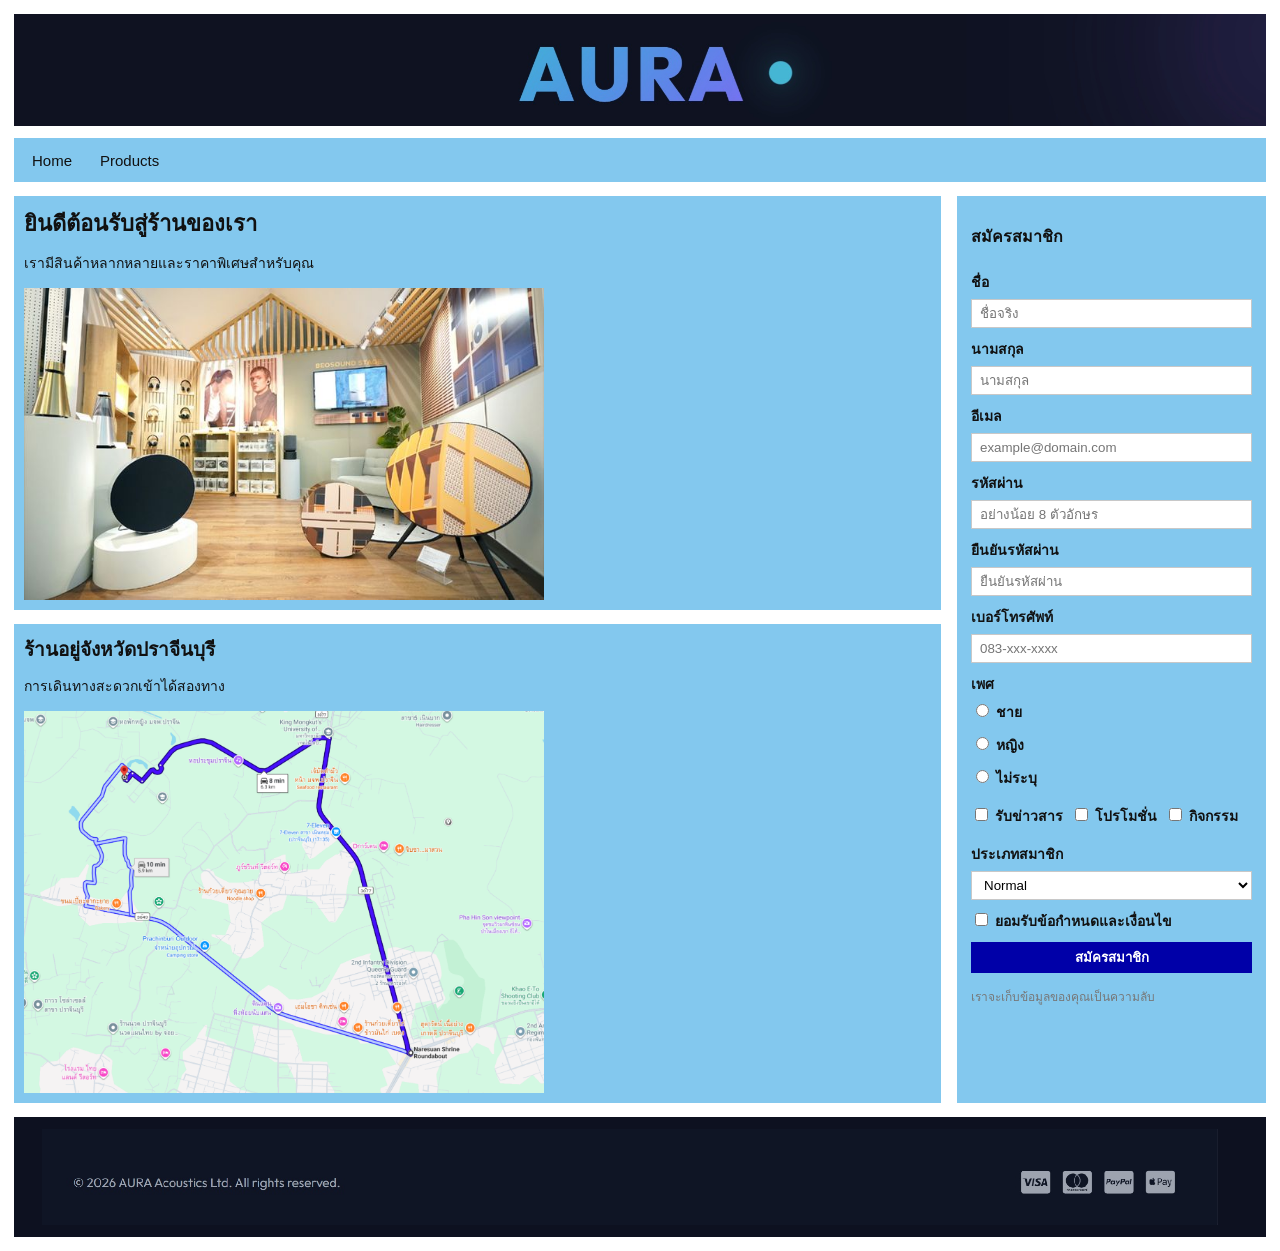
<file: HW5-6906022510202/index.html>
<!doctype html>
<html lang="en">
  <head>
    <meta charset="UTF-8" />
    <meta name="viewport" content="width=device-width, initial-scale=1.0" />
    <link rel="stylesheet" href="css/gridstyle.css" />
    <title>AURA Acoustics - Home</title>
  </head>
  <body>
    <div class="page">
      <header class="header"><img src="images/header.jpg" alt="AURA" /></header>
      <nav class="navbar">
        <a href="index.html">Home</a><a href="product.html">Products</a>
      </nav>
      <div class="layout">
        <main class="main">
          <section class="section">
            <h1>ยินดีต้อนรับสู่ร้านของเรา</h1>
            <p>เรามีสินค้าหลากหลายและราคาพิเศษสำหรับคุณ</p>
            <img class="hero-image" src="images/shop.jpg" alt="บรรยากาศร้าน" />
          </section>
          <section class="section">
            <h2>ร้านอยู่จังหวัดปราจีนบุรี</h2>
            <p>การเดินทางสะดวกเข้าได้สองทาง</p>
            <img class="hero-image" src="images/map.png" alt="แผนที่ร้าน" />
          </section>
        </main>
        <aside class="register">
          <h2>สมัครสมาชิก</h2>
          <form action="#" method="post">
            <div class="form-group">
              <label for="fname">ชื่อ</label
              ><input id="fname" type="text" placeholder="ชื่อจริง" />
            </div>
            <div class="form-group">
              <label for="lname">นามสกุล</label
              ><input id="lname" type="text" placeholder="นามสกุล" />
            </div>
            <div class="form-group">
              <label for="email">อีเมล</label
              ><input
                id="email"
                type="email"
                placeholder="example@domain.com"
              />
            </div>
            <div class="form-group">
              <label for="password">รหัสผ่าน</label
              ><input
                id="password"
                type="password"
                placeholder="อย่างน้อย 8 ตัวอักษร"
              />
            </div>
            <div class="form-group">
              <label for="confirm">ยืนยันรหัสผ่าน</label
              ><input
                id="confirm"
                type="password"
                placeholder="ยืนยันรหัสผ่าน"
              />
            </div>
            <div class="form-group">
              <label for="phone">เบอร์โทรศัพท์</label
              ><input id="phone" type="text" placeholder="083-xxx-xxxx" />
            </div>
            <div class="form-group">
              <span class="form-title">เพศ</span>
              <div class="radio-list">
                <label><input type="radio" name="gender" /> ชาย</label
                ><label><input type="radio" name="gender" /> หญิง</label
                ><label><input type="radio" name="gender" /> ไม่ระบุ</label>
              </div>
            </div>
            <div class="form-group check-row">
              <label><input type="checkbox" /> รับข่าวสาร</label
              ><label><input type="checkbox" /> โปรโมชั่น</label
              ><label><input type="checkbox" /> กิจกรรม</label>
            </div>
            <div class="form-group">
              <label for="member">ประเภทสมาชิก</label>
              <select id="member">
                <option>Normal</option>
                <option>Premium</option>
                <option>VIP</option>
              </select>
            </div>
            <div class="form-group">
              <label
                ><input type="checkbox" required />
                ยอมรับข้อกำหนดและเงื่อนไข</label
              >
            </div>
            <button type="submit">สมัครสมาชิก</button>
            <p class="note">เราจะเก็บข้อมูลของคุณเป็นความลับ</p>
          </form>
        </aside>
      </div>
      <footer class="footer">
        <img src="images/footer.jpg" alt="footer" />
      </footer>
    </div>
  </body>
</html>
</file>
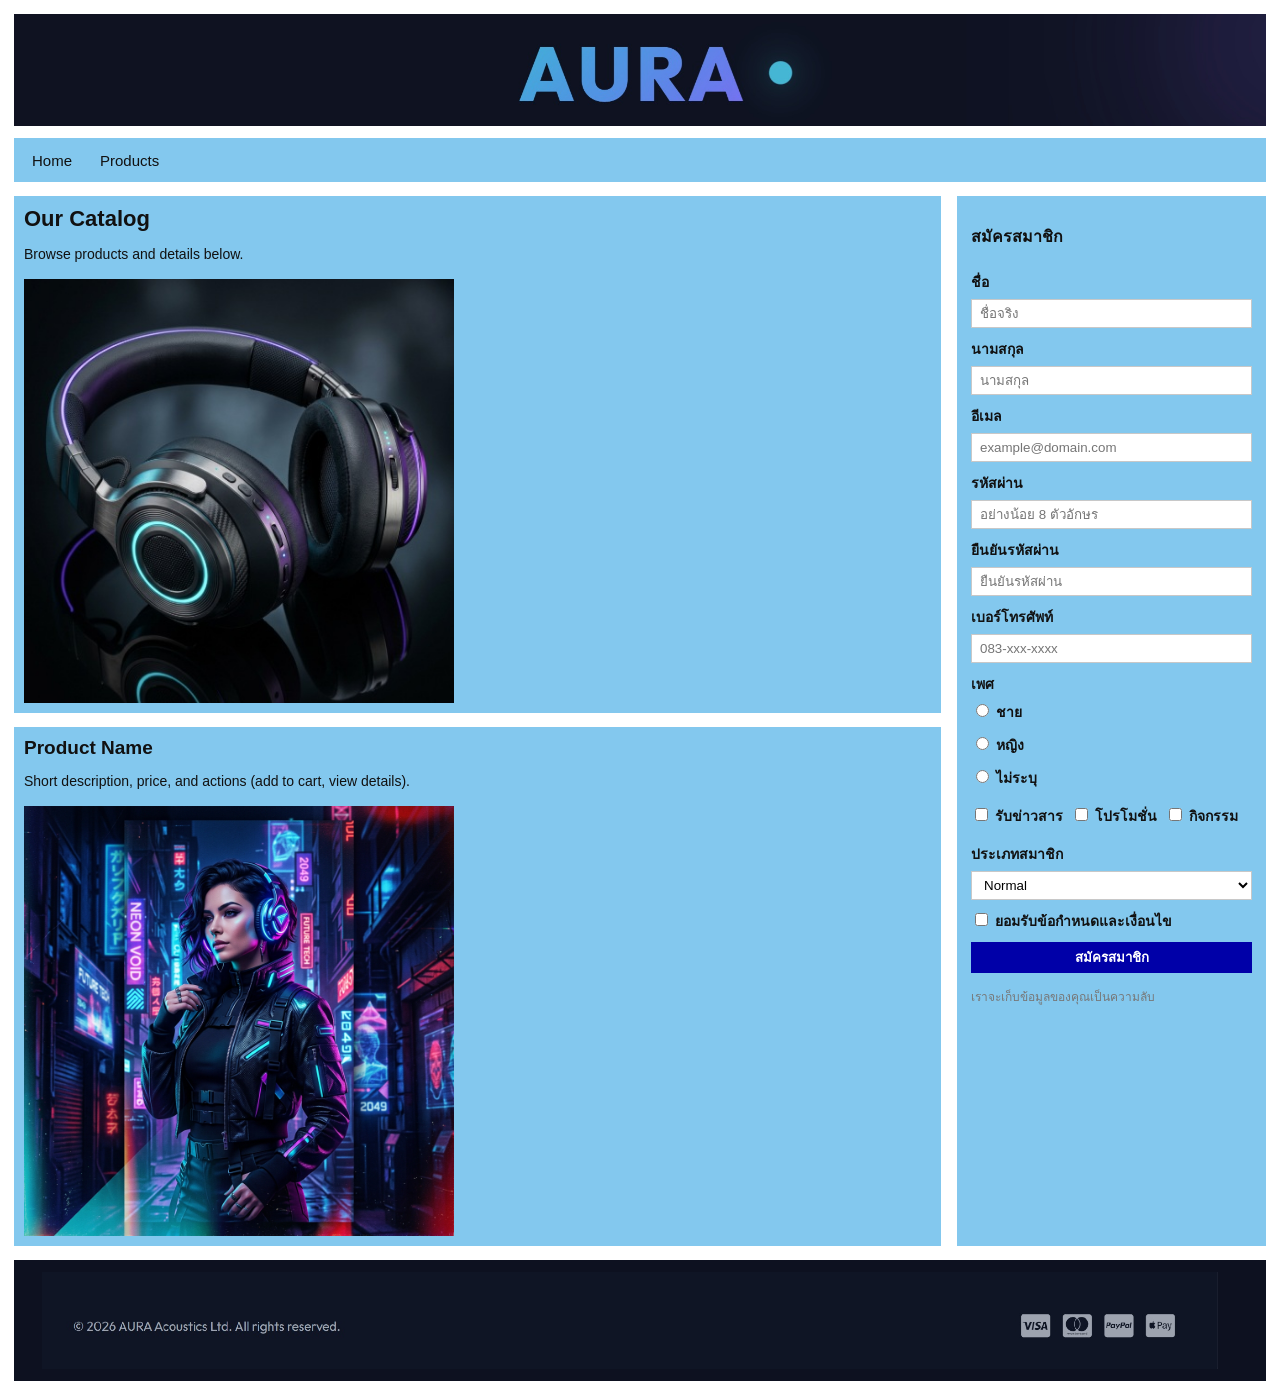
<file: HW5-6906022510202/product.html>
<!doctype html>
<html lang="en">
  <head>
    <meta charset="UTF-8" />
    <meta name="viewport" content="width=device-width, initial-scale=1.0" />
    <link rel="stylesheet" href="css/gridstyle.css" />
    <title>AURA Acoustics - Products</title>
  </head>
  <body>
    <div class="page">
      <header class="header"><img src="images/header.jpg" alt="AURA" /></header>
      <nav class="navbar">
        <a href="index.html">Home</a><a href="product.html">Products</a>
      </nav>
      <div class="layout">
        <main class="main">
          <section class="section">
            <h1>Our Catalog</h1>
            <p>Browse products and details below.</p>
            <img
              class="product-image"
              src="images/product1.jpg"
              alt="Headphones"
            />
          </section>
          <section class="section">
            <h2>Product Name</h2>
            <p>
              Short description, price, and actions (add to cart, view details).
            </p>
            <img
              class="product-image"
              src="images/product2.jpg"
              alt="Product"
            />
          </section>
        </main>
        <aside class="register">
          <h2>สมัครสมาชิก</h2>
          <form action="#" method="post">
            <div class="form-group">
              <label for="fname">ชื่อ</label
              ><input id="fname" type="text" placeholder="ชื่อจริง" />
            </div>
            <div class="form-group">
              <label for="lname">นามสกุล</label
              ><input id="lname" type="text" placeholder="นามสกุล" />
            </div>
            <div class="form-group">
              <label for="email">อีเมล</label
              ><input
                id="email"
                type="email"
                placeholder="example@domain.com"
              />
            </div>
            <div class="form-group">
              <label for="password">รหัสผ่าน</label
              ><input
                id="password"
                type="password"
                placeholder="อย่างน้อย 8 ตัวอักษร"
              />
            </div>
            <div class="form-group">
              <label for="confirm">ยืนยันรหัสผ่าน</label
              ><input
                id="confirm"
                type="password"
                placeholder="ยืนยันรหัสผ่าน"
              />
            </div>
            <div class="form-group">
              <label for="phone">เบอร์โทรศัพท์</label
              ><input id="phone" type="text" placeholder="083-xxx-xxxx" />
            </div>
            <div class="form-group">
              <span class="form-title">เพศ</span>
              <div class="radio-list">
                <label><input type="radio" name="gender" /> ชาย</label
                ><label><input type="radio" name="gender" /> หญิง</label
                ><label><input type="radio" name="gender" /> ไม่ระบุ</label>
              </div>
            </div>
            <div class="form-group check-row">
              <label><input type="checkbox" /> รับข่าวสาร</label
              ><label><input type="checkbox" /> โปรโมชั่น</label
              ><label><input type="checkbox" /> กิจกรรม</label>
            </div>
            <div class="form-group">
              <label for="member">ประเภทสมาชิก</label>
              <select id="member">
                <option>Normal</option>
                <option>Premium</option>
                <option>VIP</option>
              </select>
            </div>
            <div class="form-group">
              <label
                ><input type="checkbox" required />
                ยอมรับข้อกำหนดและเงื่อนไข</label
              >
            </div>
            <button type="submit">สมัครสมาชิก</button>
            <p class="note">เราจะเก็บข้อมูลของคุณเป็นความลับ</p>
          </form>
        </aside>
      </div>
      <footer class="footer">
        <img src="images/footer.jpg" alt="footer" />
      </footer>
    </div>
  </body>
</html>
</file>
<file: HW5-6906022510202/css/gridstyle.css>
* {
  box-sizing: border-box;
}
body {
  margin: 0;
  padding: 4px;
  font-family: Arial, "Tahoma", sans-serif;
  background: #fff;
  color: #111;
}
.page {
  margin: 10px;
}
.header {
  height: 112px;
  overflow: hidden;
  background: #0d1120;
}
.header img {
  width: 100%;
  height: 100%;
  object-fit: cover;
}
.navbar {
  margin-top: 12px;
  min-height: 44px;
  padding: 0 18px;
  display: flex;
  align-items: center;
  gap: 28px;
  background: #83c8ee;
}
.navbar a {
  color: #111;
  text-decoration: none;
  font-size: 15px;
}
.navbar a:hover {
  text-decoration: underline;
}
.layout {
  display: grid;
  grid-template-columns: minmax(0, 3fr) minmax(280px, 1fr);
  gap: 16px;
  margin-top: 14px;
}
.main {
  min-width: 0;
}
.section {
  background: #83c8ee;
  padding: 10px;
  margin-bottom: 14px;
}
.section h1,
.section h2,
.section p {
  margin-top: 0;
}
.section h1 {
  font-size: 22px;
  margin-bottom: 12px;
}
.section h2 {
  font-size: 19px;
  margin-bottom: 12px;
}
.section p {
  font-size: 14px;
  line-height: 1.5;
}
.hero-image,
.product-image {
  display: block;
  width: min(100%, 520px);
  height: auto;
  margin-top: 10px;
}
.product-image {
  width: min(100%, 430px);
}
.register {
  background: #83c8ee;
  padding: 28px 14px;
  margin-bottom: 14px;
}
.register h2 {
  font-size: 16px;
  margin: 0 0 22px;
}
.form-group {
  margin-bottom: 10px;
}
.form-group label,
.form-title {
  display: block;
  font-weight: 700;
  font-size: 14px;
  margin-bottom: 6px;
}
input[type="text"],
input[type="email"],
input[type="password"],
select {
  width: 100%;
  height: 29px;
  padding: 4px 8px;
  border: 1px solid #c8c8c8;
  background: #fff;
}
.radio-list {
  display: grid;
  gap: 5px;
  margin-bottom: 10px;
}
.check-row {
  display: flex;
  align-items: center;
  flex-wrap: wrap;
  gap: 8px;
  font-size: 13px;
}
button {
  width: 100%;
  height: 31px;
  border: 0;
  background: #0000a8;
  color: #fff;
  font-weight: 700;
  cursor: pointer;
}
button:hover {
  background: #000078;
}
.note {
  margin-top: 14px;
  font-size: 12px;
  color: #777;
}
.footer {
  min-height: 68px;
  padding: 12px 28px;
  display: grid;
  grid-template-columns: 1fr auto;
  align-items: center;
  gap: 20px;
  background: #0d1120;
  color: #bfc5d3;
}
.footer p {
  margin: 0;
  font-size: 12px;
}

.footer img {
  width: 100%;
  height: 100%;
  object-fit: cover;
}
</file>
